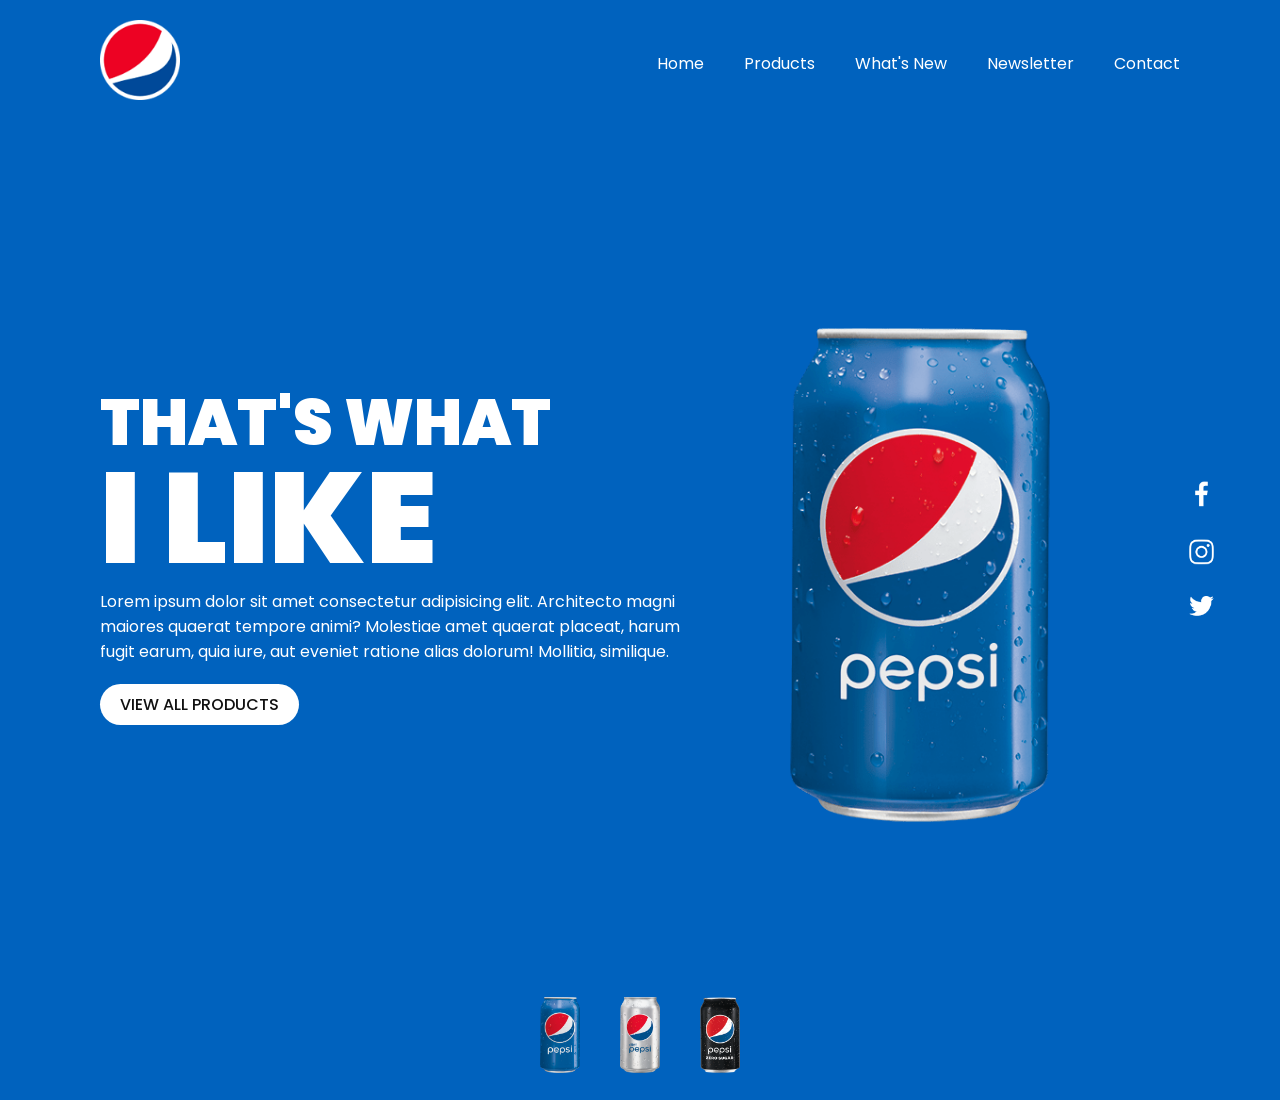
<file: pepsi/index.html>
<!DOCTYPE html>
<html>
    <head>
        <meta charset="UTF-8">
        <title>Pepsi Website</title>
        <link rel="stylesheet" href="style.css">
    </head>
    <body>
        <section class="sec">
            <header>
                <a href="#"><img src="img/logo.png" alt="logo" class="logo"></a>
                <ul>
                    <li><a href="#">Home</a></li>
                    <li><a href="#">Products</a></li>
                    <li><a href="#">What's New</a></li>
                    <li><a href="#">Newsletter</a></li>
                    <li><a href="#">Contact</a></li>
                </ul>
            </header>
            <div class="content">
                <div class="text__box">
                    <h2>That's What <br> <span>I like</span></h2>
                    <p>Lorem ipsum dolor sit amet consectetur adipisicing elit. Architecto magni maiores quaerat tempore animi? Molestiae amet quaerat placeat, harum fugit earum, quia iure, aut eveniet ratione alias dolorum! Mollitia, similique.</p>
                    <a href="#">View All Products</a>
                </div>
                <div class="img__box">
                    <img src="img/pepsi001.png" class="pepsi" alt="Pepsi Can">
                </div>
                </div>
            </div>
            <ul class="thumb">
                <li><img src="img/pepsi001.png" onclick="imgSlide('img/pepsi001.png');changeBgColor('#0062be')" alt="Blue Pepsi Can"></li>
                <li><img src="img/pepsi002.png" onclick="imgSlide('img/pepsi002.png');changeBgColor('#e60c2c')" alt="Black Pepsi Can"></li>
                <li><img src="img/pepsi003.png" onclick="imgSlide('img/pepsi003.png');changeBgColor('#1e1e1e')" alt="White Pepsi Can"></li>
            </ul>
            <ul class="sci">
                <li><img src="img/facebook.png" alt="Facebook"></li>
                <li><img src="img/instagram.png" alt="Instagram"></li>
                <li><img src="img/twitter.png" alt="Twitter"></li>
            </ul>
        </section>
        <script type="text/javascript" src="script.js"></script>
    </body>
</html>
</file>
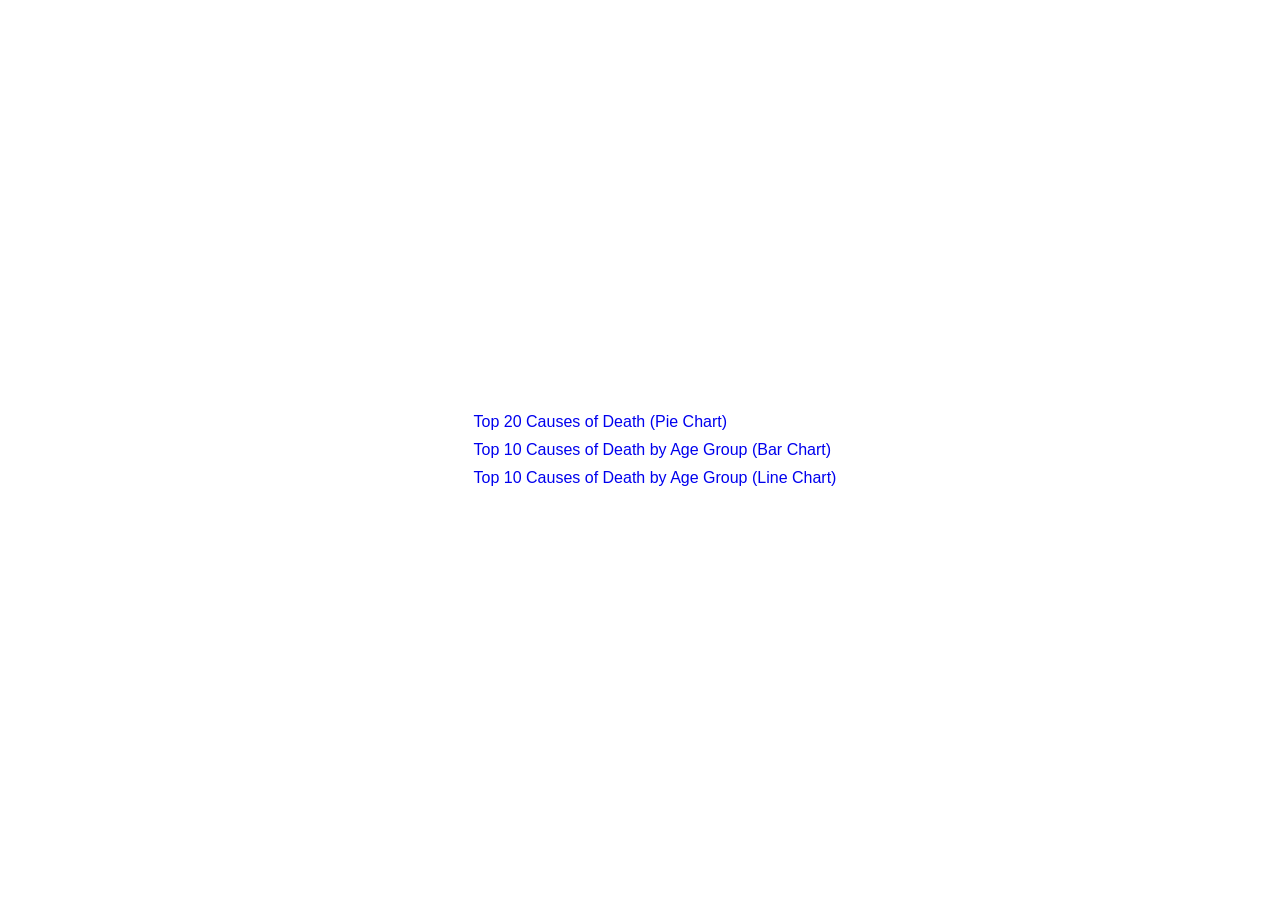
<file: stats.html>
<!DOCTYPE html>
<html lang="en">
<head>
    <meta charset="UTF-8">
    <meta name="viewport" content="width=device-width, initial-scale=1.0">
    <title>Statistics Charts</title>
    <style>
        * {
            font-family: 'Trebuchet MS', 'Lucida Sans Unicode', 'Lucida Grande', 'Lucida Sans', Arial, sans-serif;
        }
        html, body {
            margin: 0;
            height: 100%;
        }
        li {
            position: relative;
            padding-left: 30px; /* Отступ для значка */
            margin-bottom: 10px; /* Расстояние между пунктами */
        }
        li:before {
            content: ''; /* Здесь можно использовать любой символ или иконку */
            position: absolute;
            left: 0;
            color: #3498db; /* Синий цвет для значка */
        }
        li a {
            text-decoration: none;
        }
        .box {
            display: flex;
            align-items: center;
            justify-content: center;
            height: 100vh;
        }
    </style>
</head>
<body>
    <div class="box">
        <div class="column">
        <ul style="list-style-type: none; padding-left:0;">
    <li><a href="pie_cause_death.html">
        Top 20 Causes of Death (Pie Chart)
    </a></li>
    <li><a href="age_group_cause_death.html">
        Top 10 Causes of Death by Age Group (Bar Chart)
    </a></li>
    <li><a href="line_chart_death_cause.html">
        Top 10 Causes of Death by Age Group (Line Chart)
    </a></li>
    </ul>
</div>
</div>
    
</body>
</html>
</file>
<file: pepsi/style.css>
@import url('https://fonts.googleapis.com/css?family=Poppins:200,300,400,500,600,700,800,900&display=swap');

* {
    margin: 0;
    padding: 0;
    font-family: 'Poppins', sans-serif;
}

section {
    position: relative;
    max-width: 100%;
    min-height: 100vh;
    padding: 100px;
    display: flex;
    justify-content: space-between;
    align-items: center;
    background: #0062be;
    transition: 0.5s;
}

header {
    position: absolute;
    top: 0;
    left: 0;
    width: 100%;
    padding: 20px 100px;
    display: flex;
    justify-content: space-between;
    align-items: center;
}

header .logo {
    position: relative;
    max-width: 80px;
}

header ul {
    position: relative;
    display: flex;
    right: 200px;
}

header ul li {
    list-style: none;
}

header ul li a {
    display: inline-block;
    color: #fff;
    font-weight: 400;
    margin-left: 40px;
    text-decoration: none;
}

.content {
    position: relative;
    width: 100%;
    display: flex;
    justify-content: center;
    align-items: center;
}

.content .text__box {
    position: relative;
    max-width: 600px;
}

.content .text__box h2 {
    color: #fff;
    font-size: 4em;
    line-height: 1.5em;
    font-weight: 900;
    text-transform: uppercase;
}

.content .text__box h2 span {
    font-size: 2em;
}

.content .text__box p {
    color: #fff;
}

.content .text__box a {
    display: inline-block;
    margin-top: 20px;
    padding: 8px 20px;
    background-color: #fff;
    color: #111;
    border-radius: 40px;
    font-weight: 500;
    letter-spacing: none;
    text-transform: uppercase;
    text-decoration: none;
}

.content .img__box {
    position: relative;
    width: 600px;
    display: flex;
    padding-right: 50px;
    margin-top: 50px;
    justify-content: flex-end;
    right: 80px;
}

.content .img__box img {
    max-width: 260px;
}

.thumb {
    position: absolute;
    left: 50%;
    bottom: 20px;
    transform: translateX(-50%);
    display: flex;
}

.thumb li {
    list-style: none;
    display: inline-block;
    margin: 0 20px;
    cursor: pointer;
    transition: 0.5s;
}

.thumb li:hover {
    transform: translateY(-15px);
}

.thumb li img {
    max-width: 40px;
}

.sci {
    position: absolute;
    left: 90%;
    right: 30px;
    top: 50%;
    transform: translateY(-50%);
    display: flex;
    justify-content: center;
    align-items: center;
    flex-direction: column;
}

.sci li {
    list-style: none;
    display: inline-block;
    filter: invert(1);
    margin: 5px 0;
    transform: scale(0.6);
}
</file>
